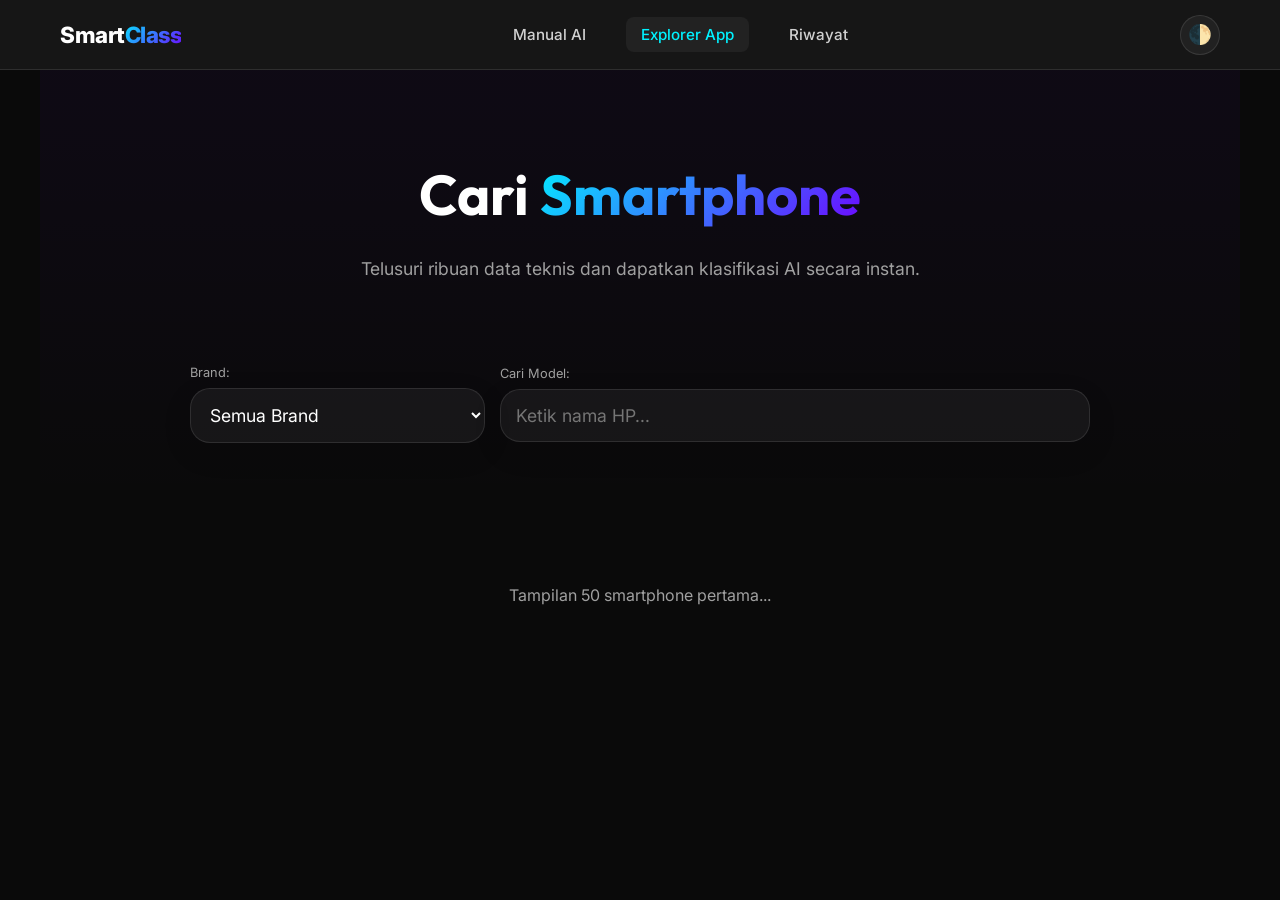
<file: templates/explorer.html>
<!DOCTYPE html>
<html lang="id">

<head>
    <meta charset="UTF-8">
    <meta name="viewport" content="width=device-width, initial-scale=1.0">
    <title>Smartphone Explorer AI</title>
    <link rel="preconnect" href="https://fonts.googleapis.com">
    <link rel="preconnect" href="https://fonts.gstatic.com" crossorigin>
    <link
        href="https://fonts.googleapis.com/css2?family=Inter:wght@400;500;600&family=Outfit:wght@500;700;800&display=swap"
        rel="stylesheet">
    <link rel="stylesheet" href="/static/style.css">
    <style>
        .explorer-header {
            padding: 150px 0 60px;
            text-align: center;
            background: linear-gradient(to bottom, rgba(112, 0, 255, 0.05), transparent);
        }

        .search-container-large {
            max-width: 700px;
            margin: 40px auto 0;
            position: relative;
        }

        .search-container-large .form-control {
            padding: 20px 30px;
            font-size: 1.1rem;
            border-radius: 50px;
            box-shadow: 0 10px 30px rgba(0, 0, 0, 0.1);
        }

        .search-suggestions {
            position: absolute;
            top: 100%;
            left: 5%;
            right: 5%;
            background: var(--bg-card);
            border: 1px solid var(--border);
            border-top: none;
            border-radius: 0 0 20px 20px;
            z-index: 100;
            max-height: 300px;
            overflow-y: auto;
            display: none;
            box-shadow: 0 20px 40px rgba(0, 0, 0, 0.3);
        }

        .suggestion-item {
            padding: 15px 25px;
            cursor: pointer;
            text-align: left;
            transition: 0.2s;
            border-bottom: 1px solid var(--border);
        }

        .suggestion-item:hover {
            background: var(--glass);
            color: var(--primary);
        }

        .phone-grid-full {
            display: grid;
            grid-template-columns: repeat(auto-fill, minmax(280px, 1fr));
            gap: 25px;
            padding: 40px 0;
        }

        .phone-card-item {
            background: var(--bg-card);
            border: 1px solid var(--border);
            border-radius: 20px;
            padding: 30px 20px;
            text-align: center;
            transition: 0.3s;
            cursor: pointer;
            position: relative;
            overflow: hidden;
        }

        .phone-card-item::before {
            content: '';
            position: absolute;
            top: 0;
            left: 0;
            right: 0;
            height: 5px;
            background: var(--gradient);
            opacity: 0;
            transition: 0.3s;
        }

        .phone-card-item:hover {
            transform: translateY(-10px);
            border-color: var(--primary);
            box-shadow: 0 15px 35px rgba(0, 0, 0, 0.2);
        }

        .phone-card-item:hover::before {
            opacity: 1;
        }

        .phone-brand-tag {
            font-size: 0.75rem;
            font-weight: 700;
            text-transform: uppercase;
            letter-spacing: 2px;
            color: var(--primary);
            margin-bottom: 10px;
            display: block;
        }

        /* Modal Spec View */
        .modal-spec {
            position: fixed;
            top: 0;
            left: 0;
            width: 100%;
            height: 100%;
            background: rgba(0, 0, 0, 0.8);
            backdrop-filter: blur(8px);
            z-index: 2000;
            display: none;
            align-items: center;
            justify-content: center;
            padding: 20px;
        }

        .modal-content-card {
            background: var(--bg-card);
            width: 100%;
            max-width: 800px;
            border-radius: 30px;
            border: 1px solid var(--border);
            padding: 40px;
            position: relative;
            animation: slideUp 0.4s cubic-bezier(0.4, 0, 0.2, 1);
        }

        .close-modal {
            position: absolute;
            top: 20px;
            right: 25px;
            font-size: 2rem;
            color: var(--text-muted);
            cursor: pointer;
        }

        .spec-grid-modal {
            display: grid;
            grid-template-columns: 1fr 1fr;
            gap: 20px;
            margin-top: 30px;
        }

        .spec-item-modal {
            background: var(--glass);
            padding: 15px 20px;
            border-radius: 12px;
            display: flex;
            justify-content: space-between;
            font-size: 0.95rem;
        }

        .spec-item-modal span {
            color: var(--text-muted);
        }
    </style>
</head>

<body>
    <nav>
        <div class="container">
            <a href="/" class="logo">Smart<span class="gradient-text">Class</span></a>
            <ul class="nav-links">
                <li><a href="/">Manual AI</a></li>
                <li><a href="/explorer" class="active">Explorer App</a></li>
                <li><a href="/history">Riwayat</a></li>
            </ul>
            <div class="theme-toggle" onclick="toggleTheme()" id="themeIcon">🌓</div>
        </div>
    </nav>

    <header class="explorer-header container">
        <h1 style="font-size: 3.5rem;">Cari <span class="gradient-text">Smartphone</span></h1>
        <p style="color: var(--text-muted); margin-top: 15px; font-size: 1.1rem;">Telusuri ribuan data teknis dan
            dapatkan klasifikasi AI secara instan.</p>

        <div id="brandCards"
            style="display: flex; gap: 15px; overflow-x: auto; padding: 20px 0; max-width: 900px; margin: 0 auto; scrollbar-width: none;">
            <!-- Brand cards will be populated here -->
        </div>

        <div class="search-container-large" style="display: flex; gap: 15px; align-items: center; max-width: 900px;">
            <div style="flex: 1;">
                <label
                    style="display:block; text-align:left; font-size:0.8rem; margin-bottom:5px; color:var(--text-muted);">Brand:</label>
                <select id="brandSelect" class="form-control" style="border-radius: 20px; padding: 15px;">
                    <option value="all">Semua Brand</option>
                </select>
            </div>
            <div style="flex: 2;">
                <label
                    style="display:block; text-align:left; font-size:0.8rem; margin-bottom:5px; color:var(--text-muted);">Cari
                    Model:</label>
                <input type="text" id="searchInput" class="form-control" placeholder="Ketik nama HP..."
                    list="phoneDataList" autocomplete="off" style="border-radius: 20px; padding: 15px;">
                <datalist id="phoneDataList"></datalist>
            </div>
        </div>
    </header>

    <main class="container">
        <div id="phoneGrid" class="phone-grid-full">
            <!-- Grid generated by JS -->
        </div>

        <div id="loadMore" style="text-align: center; margin-bottom: 100px;">
            <p style="color: var(--text-muted);">Tampilan 50 smartphone pertama...</p>
        </div>
    </main>

    <!-- Modal Specification -->
    <div id="specModal" class="modal-spec">
        <div class="modal-content-card">
            <span class="close-modal" onclick="closeModal()">×</span>
            <div id="modalHeader">
                <span class="phone-brand-tag">Technical Data</span>
                <h2 id="phoneName" class="gradient-text" style="font-size: 2.5rem; margin-bottom: 5px;">Model Name</h2>
            </div>

            <div class="spec-grid-modal">
                <div class="spec-item-modal"><span>Processor</span><strong id="specProc"></strong></div>
                <div class="spec-item-modal"><span>Cores</span><strong id="specCores"></strong></div>
                <div class="spec-item-modal"><span>RAM</span><strong id="specRam"></strong></div>
                <div class="spec-item-modal"><span>Internal Memory</span><strong id="specInt"></strong></div>
                <div class="spec-item-modal"><span>Battery</span><strong id="specBat"></strong></div>
                <div class="spec-item-modal"><span>Rear Camera</span><strong id="specCam"></strong></div>
                <div class="spec-item-modal"><span>Price Value</span><strong id="specPrice"></strong></div>
                <div class="spec-item-modal"><span>Expert Rating</span><strong id="specRat"></strong></div>
            </div>

            <div style="margin-top: 40px; text-align: center;">
                <button onclick="predictSelected()" class="btn btn-primary" id="explorePredictBtn"
                    style="padding: 15px 40px; font-size: 1rem; width: 100%;">📊 ANALISIS SEGMENTASI AI</button>

                <div id="exploreResult" style="display:none; margin-top: 30px; animation: slideUp 0.4s ease;">
                    <div id="explorePredictionText" class="prediction-text" style="font-size: 2.8rem;">-</div>
                    <p id="predDesc" style="color: var(--text-muted); margin-top: 10px;"></p>
                </div>
            </div>
        </div>
    </div>

    <script src="/static/script.js"></script>
    <script>
        let allModels = [];
        let filteredModels = [];
        let selectedModel = null;

        window.onload = async () => {
            const resp = await fetch('/models');
            allModels = await resp.json();
            filteredModels = [...allModels];

            populateFilters();
            renderGrid(filteredModels.slice(0, 50));

            document.getElementById('searchInput').oninput = applyFilters;
            document.getElementById('brandSelect').onchange = applyFilters;
        };

        function populateFilters() {
            const brands = [...new Set(allModels.map(m => m.brand))].filter(b => b).sort();
            const brandSelect = document.getElementById('brandSelect');
            const brandCards = document.getElementById('brandCards');

            brandCards.innerHTML = '';

            const brandCounts = {};
            allModels.forEach(m => {
                if (m.brand) brandCounts[m.brand] = (brandCounts[m.brand] || 0) + 1;
            });
            const topBrands = Object.keys(brandCounts).sort((a, b) => brandCounts[b] - brandCounts[a]).slice(0, 12);

            topBrands.forEach(b => {
                const bcard = document.createElement('div');
                bcard.style = "flex: 0 0 auto; padding: 12px 28px; background: var(--bg-card); border: 2px solid var(--border); border-radius: 50px; cursor: pointer; font-size: 0.85rem; font-weight: 700; text-transform: uppercase; transition: 0.3s; color: var(--text-main); white-space: nowrap;";
                bcard.innerText = b;
                bcard.onclick = () => {
                    brandSelect.value = b;
                    applyFilters();
                    document.querySelectorAll('#brandCards div').forEach(el => {
                        el.style.borderColor = 'var(--border)';
                        el.style.background = 'var(--bg-card)';
                    });
                    bcard.style.borderColor = 'var(--primary)';
                    bcard.style.background = 'rgba(0, 242, 255, 0.05)';
                };
                brandCards.appendChild(bcard);
            });

            brands.forEach(b => {
                const opt = document.createElement('option');
                opt.value = b;
                opt.innerText = b.toUpperCase();
                brandSelect.appendChild(opt);
            });

            const datalist = document.getElementById('phoneDataList');
            datalist.innerHTML = '';
            allModels.forEach(m => {
                const opt = document.createElement('option');
                opt.value = m.model;
                datalist.appendChild(opt);
            });
        }

        function applyFilters() {
            const search = document.getElementById('searchInput').value.toLowerCase();
            const brand = document.getElementById('brandSelect').value;

            filteredModels = allModels.filter(m => {
                const matchSearch = m.model.toLowerCase().includes(search);
                const matchBrand = (brand === 'all' || m.brand === brand);
                return matchSearch && matchBrand;
            });

            renderGrid(filteredModels.slice(0, 50));

            // Auto open if exact match
            const exact = allModels.find(m => m.model.toLowerCase() === search);
            if (exact && search.length > 5) openSpecModal(exact.model);
        }

        function renderGrid(models) {
            const grid = document.getElementById('phoneGrid');
            grid.innerHTML = '';
            if (models.length === 0) {
                grid.innerHTML = '<div style="grid-column: 1/-1; text-align:center; padding: 80px; color: var(--text-muted);">Tidak ada smartphone yang cocok.</div>';
                return;
            }
            models.forEach(m => {
                const card = document.createElement('div');
                card.className = 'phone-card-item';

                let bClass = 'badge-budget';
                if (m.prediction === 'Flagship') bClass = 'badge-flagship';
                else if (m.prediction === 'Midrange') bClass = 'badge-midrange';

                const formattedPrice = formatIDR(m.price || 0);

                card.innerHTML = `
                    <div style="position: absolute; top: 15px; right: 15px; font-size: 0.65rem; font-weight: 800; padding: 4px 10px; border-radius: 6px; border: 1px solid var(--border);" class="${bClass}">
                        ${(m.prediction || 'UNKNOWN').toUpperCase()}
                    </div>
                    <div style="text-align: left; width: 100%;">
                        <span class="phone-brand-tag" style="margin-bottom: 5px;">${(m.brand || 'SMARTPHONE').toUpperCase()}</span>
                        <h3 style="font-size: 1.25rem; font-weight: 800; color: var(--text-main); margin-bottom: 8px;">${m.model}</h3>
                        <p style="color: var(--primary); font-family: 'Outfit', sans-serif; font-weight: 700; font-size: 1.1rem; margin-bottom: 15px;">${formattedPrice}</p>
                    </div>
                    <button class="btn btn-primary" style="margin-top: auto; font-size: 0.9rem; width: 100%; border-radius: 12px; padding: 12px;">Lihat Detail</button>
                `;
                card.onclick = () => openSpecModal(m.model);
                grid.appendChild(card);
            });
        }

        async function openSpecModal(name) {
            const resp = await fetch(`/get_specs?name=${encodeURIComponent(name)}`);
            selectedModel = await resp.json();

            document.getElementById('phoneName').innerText = selectedModel.model;
            document.getElementById('specProc').innerText = selectedModel.processor_speed + ' GHz';
            document.getElementById('specCores').innerText = selectedModel.num_cores;
            document.getElementById('specRam').innerText = selectedModel.ram_capacity + ' GB';
            document.getElementById('specInt').innerText = selectedModel.internal_memory + ' GB';
            document.getElementById('specBat').innerText = selectedModel.battery_capacity + ' mAh';
            document.getElementById('specCam').innerText = selectedModel.primary_camera_rear + ' MP';
            document.getElementById('specRat').innerText = selectedModel.rating + '/100';
            document.getElementById('specPrice').innerText = formatIDR(selectedModel.price);

            document.getElementById('exploreResult').style.display = 'none';
            document.getElementById('explorePredictBtn').innerText = '📊 ANALISIS SEGMENTASI AI';
            document.getElementById('explorePredictBtn').disabled = false;
            document.getElementById('specModal').style.display = 'flex';
        }

        function closeModal() {
            document.getElementById('specModal').style.display = 'none';
        }

        async function predictSelected() {
            const btn = document.getElementById('explorePredictBtn');
            const resultDiv = document.getElementById('exploreResult');
            const textDiv = document.getElementById('explorePredictionText');
            const desc = document.getElementById('predDesc');

            btn.innerText = '🤖 MENGANALISIS...';
            btn.disabled = true;

            try {
                const response = await fetch('/predict', {
                    method: 'POST',
                    headers: { 'Content-Type': 'application/json' },
                    body: JSON.stringify(selectedModel)
                });
                const result = await response.json();

                textDiv.innerText = result.prediction.toUpperCase();
                textDiv.className = 'prediction-text badge-' + result.prediction.toLowerCase();

                if (result.prediction === 'Flagship') desc.innerText = "Perangkat top-tier dengan performa maksimal.";
                else if (result.prediction === 'Midrange') desc.innerText = "Keseimbangan antara performa dan nilai jual.";
                else desc.innerText = "Fokus pada efisiensi biaya dan kebutuhan dasar.";

                resultDiv.style.display = 'block';
                saveToHistory(selectedModel.model, selectedModel, result.prediction);
            } catch (e) {
                alert('Server Error');
            } finally {
                btn.innerText = '📊 ANALISIS SEGMENTASI AI';
                btn.disabled = false;
            }
        }

        window.onclick = (e) => {
            if (e.target == document.getElementById('specModal')) closeModal();
        }
    </script>
</body>

</html>
</file>
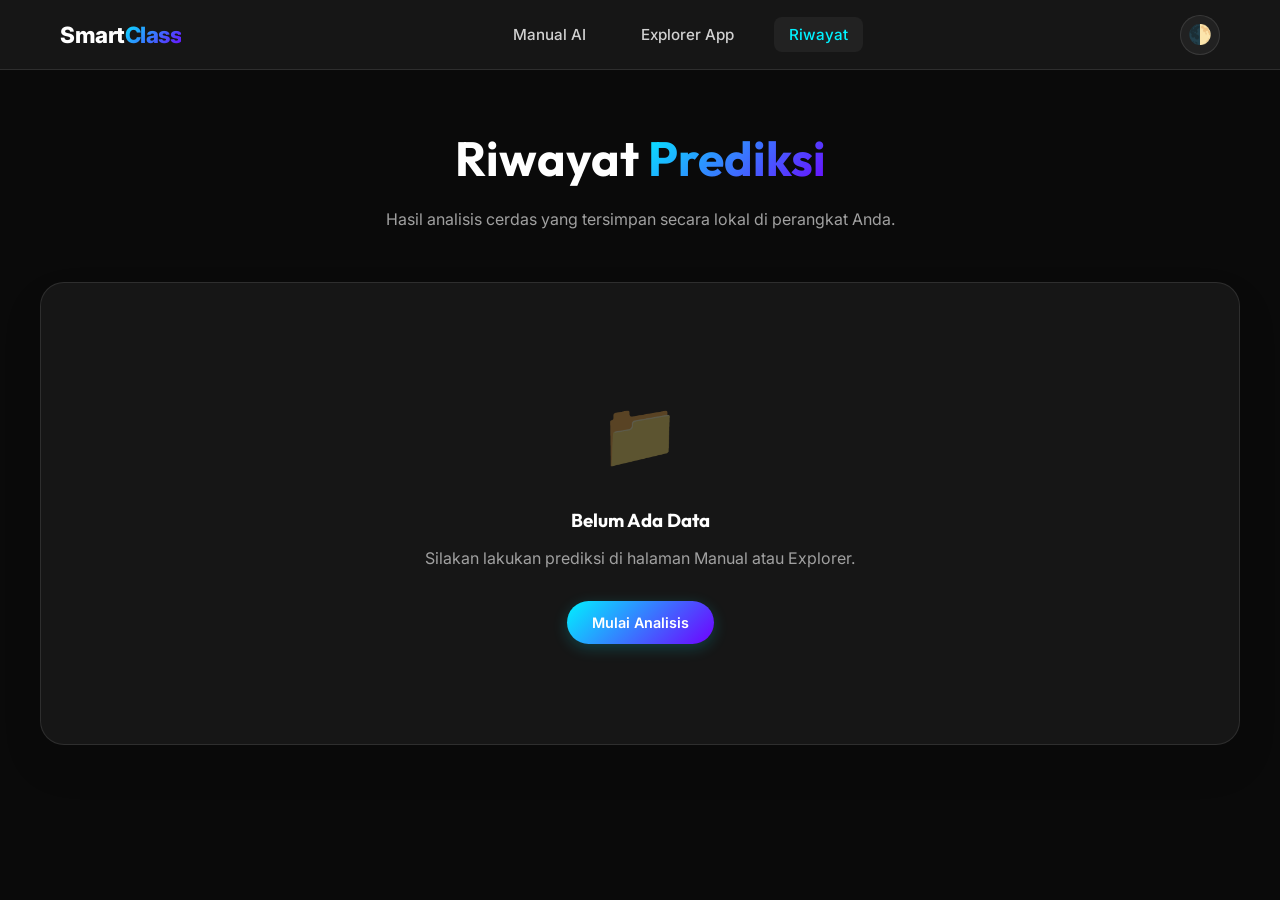
<file: templates/history.html>
<!DOCTYPE html>
<html lang="id">

<head>
    <meta charset="UTF-8">
    <meta name="viewport" content="width=device-width, initial-scale=1.0">
    <title>Riwayat Prediksi AI - SmartClass</title>
    <link rel="preconnect" href="https://fonts.googleapis.com">
    <link rel="preconnect" href="https://fonts.gstatic.com" crossorigin>
    <link
        href="https://fonts.googleapis.com/css2?family=Inter:wght@400;500;600&family=Outfit:wght@500;700;800&display=swap"
        rel="stylesheet">
    <link rel="stylesheet" href="/static/style.css">
    <style>
        .history-section {
            padding: 120px 0 80px;
        }

        .history-card {
            background: var(--bg-card);
            border: 1px solid var(--border);
            border-radius: 24px;
            overflow: hidden;
            box-shadow: 0 20px 40px rgba(0, 0, 0, 0.1);
        }

        .history-table {
            width: 100%;
            border-collapse: collapse;
        }

        .history-table th {
            background: var(--glass);
            text-align: left;
            padding: 20px 25px;
            font-family: var(--font-heading);
            font-size: 0.75rem;
            font-weight: 800;
            text-transform: uppercase;
            letter-spacing: 1.5px;
            color: var(--text-muted);
            border-bottom: 1px solid var(--border);
        }

        .history-table td {
            padding: 20px 25px;
            border-bottom: 1px solid var(--border);
            vertical-align: middle;
        }

        .history-row:hover {
            background: rgba(255, 255, 255, 0.02);
        }

        [data-theme="light"] .history-row:hover {
            background: rgba(0, 0, 0, 0.02);
        }

        .btn-delete {
            width: 36px;
            height: 36px;
            border-radius: 10px;
            border: 1px solid rgba(255, 0, 0, 0.2);
            background: rgba(255, 0, 0, 0.05);
            color: #ff4d4d;
            display: flex;
            align-items: center;
            justify-content: center;
            cursor: pointer;
            transition: 0.2s;
            font-size: 1.2rem;
            line-height: 1;
        }

        .btn-delete:hover {
            background: #ff4d4d;
            color: white;
            transform: scale(1.1);
        }

        .history-empty {
            text-align: center;
            padding: 100px 40px;
        }

        .history-empty .icon {
            font-size: 4rem;
            margin-bottom: 20px;
            opacity: 0.3;
        }

        .clear-container {
            margin-top: 30px;
            text-align: right;
        }

        .btn-clear-all {
            background: transparent;
            color: var(--text-muted);
            border: 1px solid var(--border);
            padding: 10px 20px;
            font-size: 0.85rem;
        }

        .btn-clear-all:hover {
            background: rgba(255, 0, 0, 0.1);
            color: #ff4d4d;
            border-color: #ff4d4d;
        }
    </style>
</head>

<body>
    <nav>
        <div class="container">
            <a href="/" class="logo">Smart<span class="gradient-text">Class</span></a>
            <ul class="nav-links">
                <li><a href="/">Manual AI</a></li>
                <li><a href="/explorer">Explorer App</a></li>
                <li><a href="/history" class="active">Riwayat</a></li>
            </ul>
            <div class="theme-toggle" onclick="toggleTheme()" id="themeIcon">🌓</div>
        </div>
    </nav>

    <main class="history-section container">
        <div style="margin-bottom: 50px; text-align: center;">
            <h1 style="font-size: 3rem; margin-bottom: 10px;">Riwayat <span class="gradient-text">Prediksi</span></h1>
            <p style="color: var(--text-muted);">Hasil analisis cerdas yang tersimpan secara lokal di perangkat Anda.
            </p>
        </div>

        <div id="historyContainer" class="history-card">
            <!-- Table or Empty Message injected here -->
            <div id="emptyState" class="history-empty">
                <div class="icon">📁</div>
                <h3>Belum Ada Data</h3>
                <p style="color: var(--text-muted); margin-top: 10px;">Silakan lakukan prediksi di halaman Manual atau
                    Explorer.</p>
                <a href="/" class="btn btn-primary" style="margin-top: 30px;">Mulai Analisis</a>
            </div>

            <table id="historyTable" class="history-table" style="display: none;">
                <thead>
                    <tr>
                        <th>Waktu</th>
                        <th>Smartphone & Spesifikasi</th>
                        <th>Hasil Klasifikasi</th>
                        <th style="text-align: right;">Aksi</th>
                    </tr>
                </thead>
                <tbody id="historyBody"></tbody>
            </table>
        </div>

        <div id="clearFooter" class="clear-container" style="display: none;">
            <button onclick="clearHistory()" class="btn btn-clear-all">🗑️ Kosongkan Seluruh Riwayat</button>
        </div>
    </main>

    <script src="/static/script.js"></script>
    <script>
        window.onload = () => {
            renderHistory();
        };

        function renderHistory() {
            const history = JSON.parse(localStorage.getItem('smartphone_history') || '[]');
            const table = document.getElementById('historyTable');
            const tbody = document.getElementById('historyBody');
            const empty = document.getElementById('emptyState');
            const footer = document.getElementById('clearFooter');

            if (history.length === 0) {
                empty.style.display = 'block';
                table.style.display = 'none';
                footer.style.display = 'none';
                return;
            }

            empty.style.display = 'none';
            table.style.display = 'table';
            footer.style.display = 'block';
            tbody.innerHTML = '';

            // Sort by latest
            const sortedHistory = [...history].reverse();

            sortedHistory.forEach((item, index) => {
                const tr = document.createElement('tr');
                tr.className = 'history-row';

                const dateObj = new Date(item.timestamp);
                const dateStr = dateObj.toLocaleDateString('id-ID', { day: '2-digit', month: 'short' });
                const timeStr = dateObj.toLocaleTimeString('id-ID', { hour: '2-digit', minute: '2-digit' });

                tr.innerHTML = `
                    <td>
                        <div style="font-weight: 700; color: var(--text-main);">${dateStr}</div>
                        <div style="font-size: 0.75rem; color: var(--text-muted);">${timeStr}</div>
                    </td>
                    <td>
                        <div style="font-family: var(--font-heading); font-weight: 700; font-size: 1.1rem; color: var(--text-main);">${item.name}</div>
                        <div style="font-size: 0.8rem; color: var(--text-muted); margin-top: 4px;">
                            ${item.specs.ram_capacity}GB RAM • ${item.specs.internal_memory}GB Storage • ${item.specs.battery_capacity}mAh
                        </div>
                    </td>
                    <td>
                        <span class="prediction-text badge-${item.prediction.toLowerCase()}" style="font-size: 0.75rem; padding: 6px 14px;">
                            ${item.prediction.toUpperCase()}
                        </span>
                    </td>
                    <td style="text-align: right;">
                        <button onclick="deleteRow(${history.length - 1 - index})" class="btn-delete" title="Hapus">×</button>
                    </td>
                `;
                tbody.appendChild(tr);
            });
        }

        function deleteRow(originalIndex) {
            let history = JSON.parse(localStorage.getItem('smartphone_history') || '[]');
            history.splice(originalIndex, 1);
            localStorage.setItem('smartphone_history', JSON.stringify(history));
            renderHistory();
        }

        function clearHistory() {
            if (confirm('Apakah Anda yakin ingin menghapus seluruh riwayat prediksi?')) {
                localStorage.removeItem('smartphone_history');
                renderHistory();
            }
        }
    </script>
</body>

</html>
</file>
<file: static/style.css>
:root {
    /* Dark Theme (Default) */
    --primary: #00f2ff;
    --secondary: #7000ff;
    --bg-dark: #0a0a0a;
    --bg-card: #161616;
    --text-main: #ffffff;
    --text-muted: #a0a0a0;
    --gradient: linear-gradient(135deg, var(--primary), var(--secondary));
    --glass: rgba(255, 255, 255, 0.05);
    --border: rgba(255, 255, 255, 0.1);
    --font-heading: 'Outfit', sans-serif;
    --font-body: 'Inter', sans-serif;
    --transition: 0.3s cubic-bezier(0.4, 0, 0.2, 1);
}

/* Light Theme Variables */
[data-theme="light"] {
    --bg-dark: #f0f2f5;
    --bg-card: #ffffff;
    --text-main: #1a1a1a;
    --text-muted: #666666;
    --glass: rgba(0, 0, 0, 0.03);
    --border: rgba(0, 0, 0, 0.08);
}

* {
    margin: 0;
    padding: 0;
    box-sizing: border-box;
    transition: background-color var(--transition), color var(--transition), border-color var(--transition);
}

body {
    background-color: var(--bg-dark);
    color: var(--text-main);
    font-family: var(--font-body);
    line-height: 1.6;
    overflow-x: hidden;
}

h1,
h2,
h3,
h4 {
    font-family: var(--font-heading);
    font-weight: 700;
}

a {
    text-decoration: none;
    color: inherit;
    transition: var(--transition);
}

ul {
    list-style: none;
}

/* Utilities */
.container {
    max-width: 1200px;
    margin: 0 auto;
    padding: 0 20px;
}

.gradient-text {
    background: var(--gradient);
    -webkit-background-clip: text;
    -webkit-text-fill-color: transparent;
    background-clip: text;
    display: inline-block;
}

.btn {
    display: inline-block;
    padding: 10px 25px;
    border-radius: 50px;
    font-weight: 600;
    cursor: pointer;
    transition: var(--transition);
    border: none;
    outline: none;
    font-family: inherit;
    font-size: 0.9rem;
    text-align: center;
}

.btn-primary {
    background: var(--gradient);
    color: white;
    box-shadow: 0 4px 15px rgba(0, 242, 255, 0.2);
}

.btn-primary:hover {
    transform: translateY(-2px);
    box-shadow: 0 6px 20px rgba(0, 242, 255, 0.4);
}

/* Navbar Dashboard Style */
nav {
    position: fixed;
    top: 0;
    left: 0;
    width: 100%;
    height: 70px;
    background: var(--bg-card);
    backdrop-filter: blur(10px);
    z-index: 1000;
    border-bottom: 1px solid var(--border);
    display: flex;
    align-items: center;
}

nav .container {
    display: flex;
    justify-content: space-between;
    align-items: center;
    width: 100%;
}

.logo {
    font-size: 1.4rem;
    font-weight: 800;
    letter-spacing: -0.5px;
}

.nav-links {
    display: flex;
    gap: 25px;
    align-items: center;
}

.nav-links a {
    font-weight: 500;
    font-size: 0.95rem;
    padding: 8px 15px;
    border-radius: 8px;
    position: relative;
    opacity: 0.8;
}

.nav-links a:hover {
    opacity: 1;
    color: var(--primary);
}

.nav-links a.active {
    opacity: 1;
    color: var(--primary);
    background: var(--glass);
}

/* Sections Styling */
.hero {
    height: 100vh;
    display: flex;
    align-items: center;
    justify-content: center;
    text-align: center;
    background: radial-gradient(circle at top right, rgba(112, 0, 255, 0.1), transparent),
        radial-gradient(circle at bottom left, rgba(0, 242, 255, 0.1), transparent);
    padding-top: 70px;
}

.hero h1 {
    font-size: clamp(3rem, 8vw, 5rem);
    line-height: 1.1;
    margin-bottom: 20px;
}

.hero p {
    font-size: 1.2rem;
    color: var(--text-muted);
    max-width: 700px;
    margin: 0 auto 40px;
}

/* Description Section */
.description {
    background: var(--bg-dark);
}

.desc-content {
    display: grid;
    grid-template-columns: 1fr 1fr;
    gap: 60px;
    align-items: center;
}

.desc-text h2 {
    font-size: 2.5rem;
    margin-bottom: 25px;
}

.desc-image img {
    width: 100%;
    border-radius: 30px;
    box-shadow: 0 20px 50px rgba(0, 0, 0, 0.2);
}

/* Guide Section */
.cards-grid {
    display: grid;
    grid-template-columns: repeat(auto-fit, minmax(300px, 1fr));
    gap: 30px;
}

.card {
    background: var(--bg-card);
    padding: 50px 40px;
    border-radius: 25px;
    border: 1px solid var(--border);
    position: relative;
    overflow: hidden;
    transition: var(--transition);
}

.card:hover {
    transform: translateY(-10px);
    border-color: var(--primary);
}

.card-number {
    position: absolute;
    top: 10px;
    right: 20px;
    font-size: 5rem;
    font-weight: 900;
    opacity: 0.05;
    color: var(--text-main);
}

.section-title {
    text-align: center;
    max-width: 700px;
    margin: 0 auto;
}

.section-title h2 {
    font-size: 2.8rem;
    margin-bottom: 20px;
}

/* Footer */
footer {
    padding: 60px 0;
    text-align: center;
    border-top: 1px solid var(--border);
    background: var(--bg-card);
}

/* App/Form Section */
.app-section {
    padding: 100px 0;
}

.app-container {
    max-width: 900px;
    margin: 0 auto;
    background: var(--bg-card);
    padding: 40px;
    border-radius: 24px;
    border: 1px solid var(--border);
    box-shadow: 0 10px 40px rgba(0, 0, 0, 0.1);
}

.form-grid {
    display: grid;
    grid-template-columns: repeat(auto-fit, minmax(250px, 1fr));
    gap: 20px;
}

.form-group label {
    display: block;
    margin-bottom: 8px;
    font-weight: 500;
    color: var(--text-muted);
    font-size: 0.85rem;
    text-transform: uppercase;
    letter-spacing: 0.5px;
}

.form-control {
    width: 100%;
    padding: 12px 16px;
    background: var(--glass);
    border: 1px solid var(--border);
    border-radius: 12px;
    color: var(--text-main);
    font-family: var(--font-body);
    font-size: 0.95rem;
    transition: var(--transition);
}

.form-control:focus {
    outline: none;
    border-color: var(--primary);
    background: var(--bg-card);
}

/* Prediction Badges */
.prediction-text {
    font-family: var(--font-heading);
    font-weight: 800;
    filter: drop-shadow(0 0 10px rgba(0, 0, 0, 0.1));
}

[data-theme="dark"] .badge-flagship {
    color: #ffea00;
    text-shadow: 0 0 15px rgba(255, 234, 0, 0.4);
}

[data-theme="dark"] .badge-midrange {
    color: #ff3d3d;
    text-shadow: 0 0 15px rgba(255, 61, 61, 0.4);
}

[data-theme="dark"] .badge-budget {
    color: #00ff88;
    text-shadow: 0 0 15px rgba(0, 255, 136, 0.4);
}

[data-theme="light"] .badge-flagship {
    color: #b89b00;
    font-weight: 900;
}

[data-theme="light"] .badge-midrange {
    color: #d00000;
    font-weight: 900;
}

[data-theme="light"] .badge-budget {
    color: #008f4c;
    font-weight: 900;
}

/* Theme Toggle Button */
.theme-toggle {
    background: var(--glass);
    border: 1px solid var(--border);
    color: var(--text-main);
    width: 40px;
    height: 40px;
    border-radius: 50%;
    display: flex;
    align-items: center;
    justify-content: center;
    cursor: pointer;
    font-size: 1.2rem;
}

@keyframes fadeIn {
    from {
        opacity: 0;
        transform: translateY(10px);
    }

    to {
        opacity: 1;
        transform: translateY(0);
    }
}

/* Result Card Styles */
.result {
    margin-top: 50px;
    padding: 60px 40px;
    border-radius: 30px;
    background: var(--bg-card);
    border: 1px solid var(--border);
    text-align: center;
    backdrop-filter: blur(20px);
    box-shadow: 0 30px 80px rgba(0, 0, 0, 0.3);
    animation: slideUp 0.6s cubic-bezier(0.4, 0, 0.2, 1);
    display: none;
}

.prediction-title {
    font-size: 0.8rem;
    text-transform: uppercase;
    letter-spacing: 4px;
    color: var(--text-muted);
    margin-bottom: 25px;
    display: block;
}

.prediction-text {
    font-size: clamp(3rem, 10vw, 5rem);
    line-height: 1;
    margin: 15px 0;
    font-weight: 900;
}

.rec-card {
    background: var(--glass);
    padding: 20px;
    border-radius: 15px;
    border: 1px solid var(--border);
    transition: var(--transition);
}

.rec-card:hover {
    background: var(--bg-card);
    transform: translateY(-5px);
    border-color: var(--primary);
}

@keyframes slideUp {
    from {
        opacity: 0;
        transform: translateY(20px);
    }

    to {
        opacity: 1;
        transform: translateY(0);
    }
}
</file>
